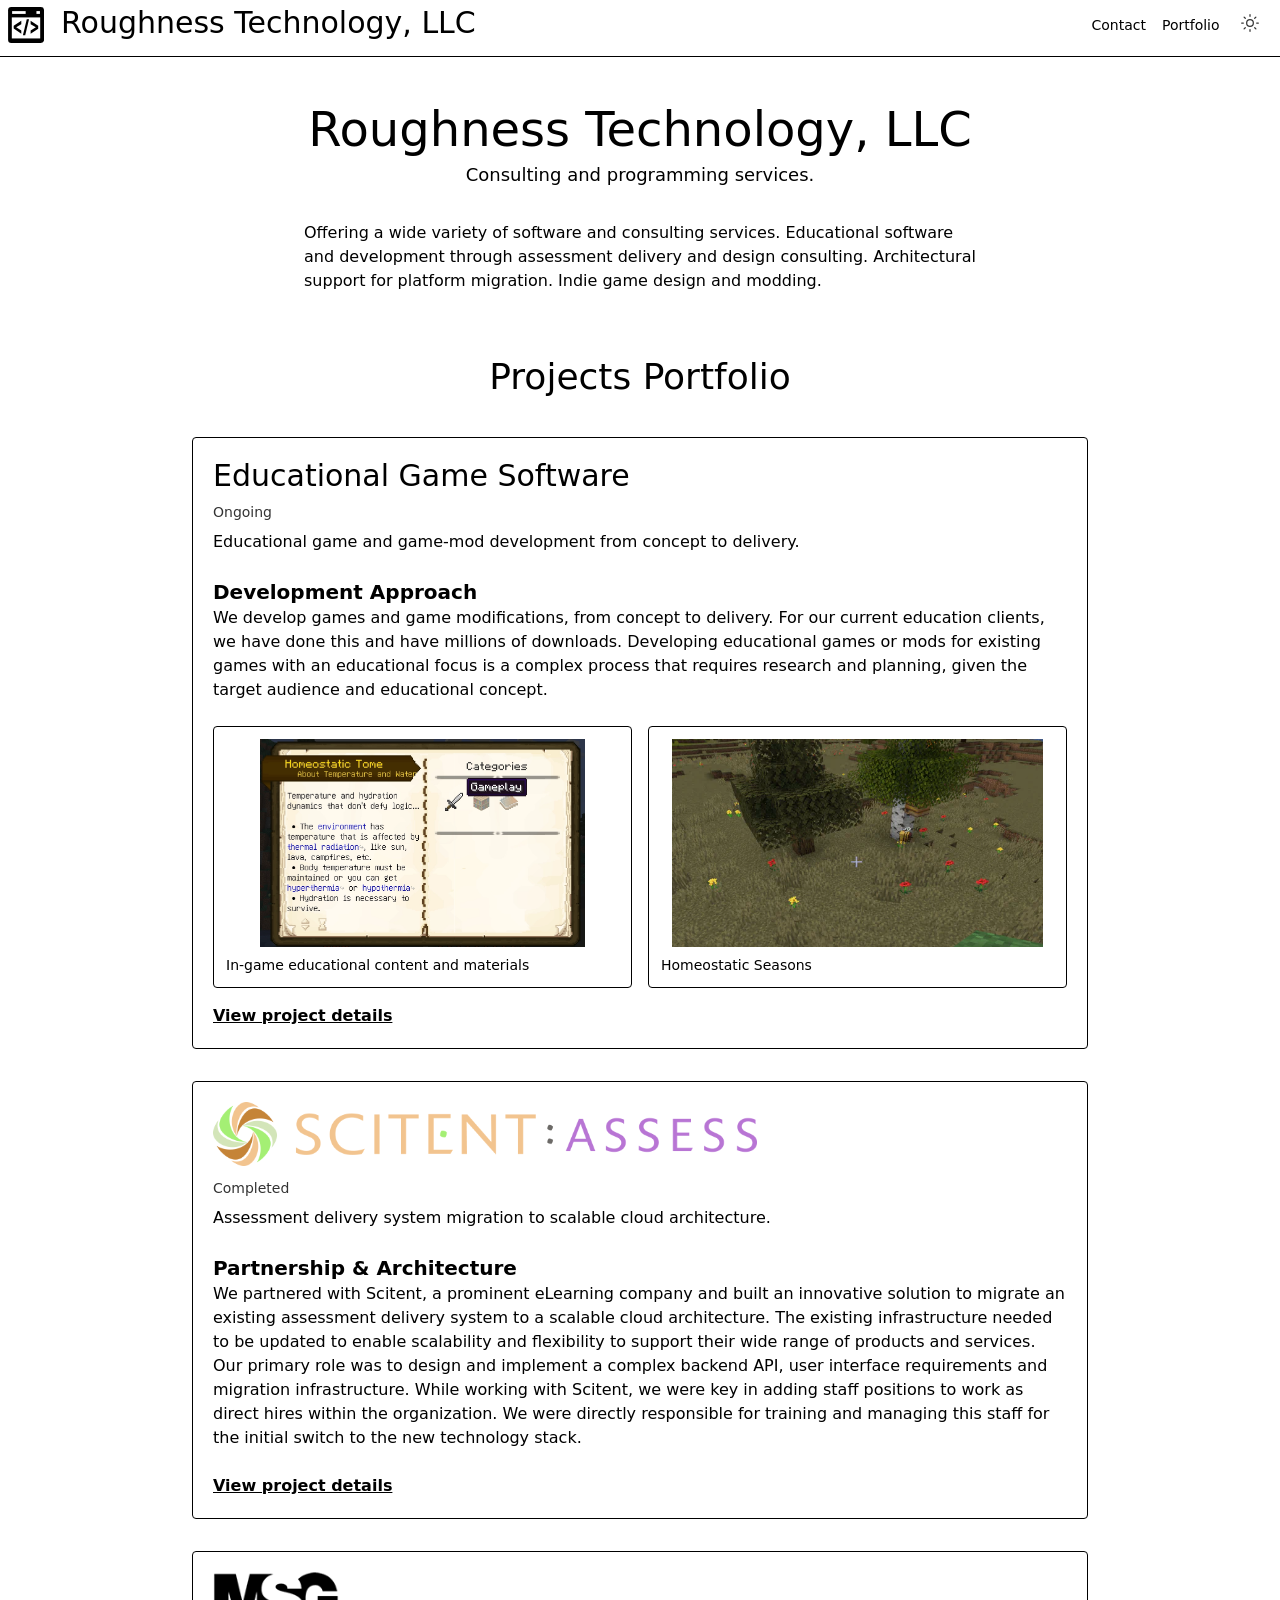
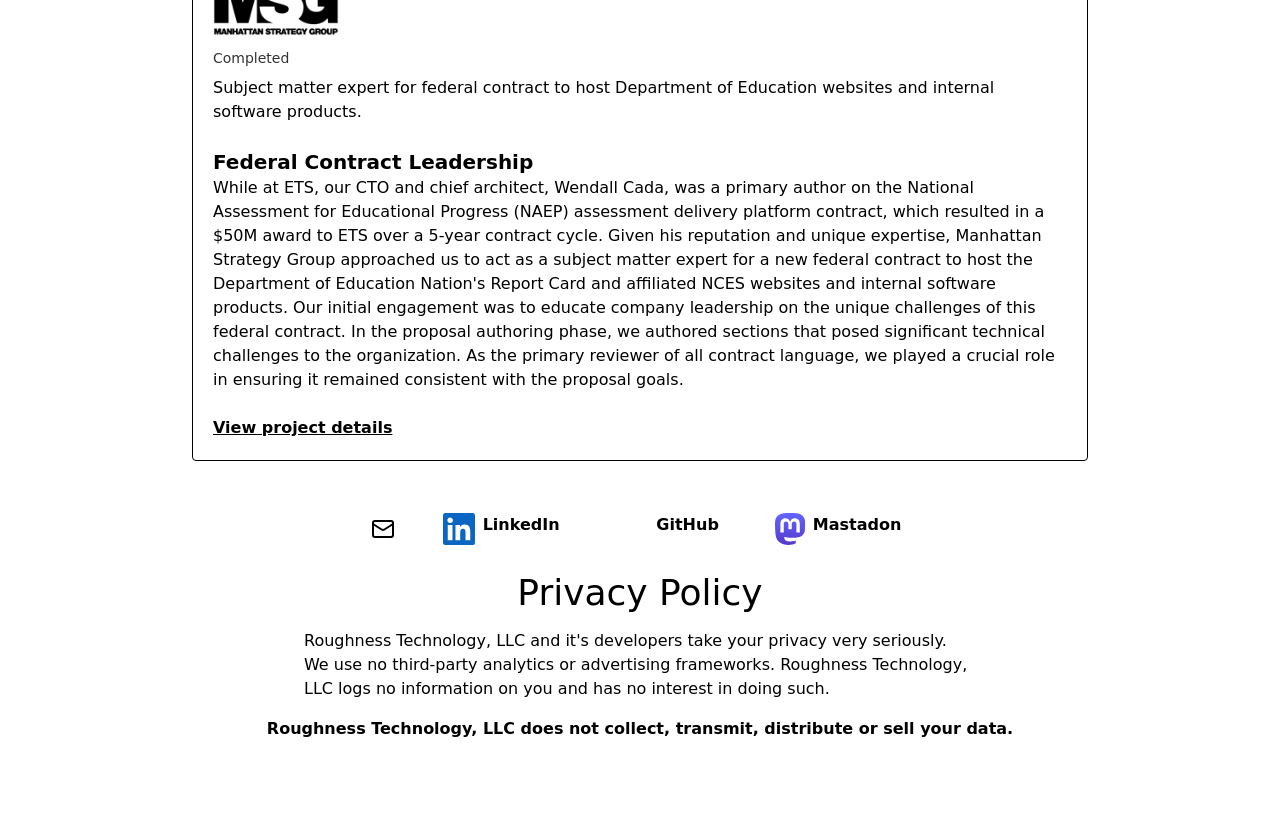
<file: index.html>
<!doctype html>
<html lang="en">
    <head>
        <meta charset="utf-8" />
        <link rel="icon" href="./favicon.svg" />
        <meta name="viewport" content="width=device-width, initial-scale=1" />
        <link href="./_app/immutable/entry/start.ZTKGVlxZ.js" rel="modulepreload">
		<link href="./_app/immutable/chunks/RXYnQy8z.js" rel="modulepreload">
		<link href="./_app/immutable/chunks/OE88lwKm.js" rel="modulepreload">
		<link href="./_app/immutable/chunks/ileqDKsQ.js" rel="modulepreload">
		<link href="./_app/immutable/entry/app.BzkyPbn6.js" rel="modulepreload">
		<link href="./_app/immutable/chunks/BgUy-a58.js" rel="modulepreload">
		<link href="./_app/immutable/chunks/CFKVnMbq.js" rel="modulepreload">
		<link href="./_app/immutable/nodes/0.Z-Qi7Fln.js" rel="modulepreload">
		<link href="./_app/immutable/chunks/DKZjehgP.js" rel="modulepreload">
		<link href="./_app/immutable/chunks/CRMIXnfV.js" rel="modulepreload">
		<link href="./_app/immutable/chunks/Cfa1C6vh.js" rel="modulepreload">
		<link href="./_app/immutable/chunks/BwUoUtMg.js" rel="modulepreload">
		<link href="./_app/immutable/nodes/2.DtdvukD1.js" rel="modulepreload">
		<!--16dqocm--><meta name="description" content="Consulting and programming services."/> <meta name="robots" content="index, follow"/> <meta property="og:type" content="website"/> <meta property="og:site_name" content="roughness.technology"/> <meta property="og:title" content="Roughness Technology, LLC"/> <meta property="og:description" content="Consulting and programming services."/><!----><!--1hhgt8a--><!--[-1--><!--]--> <!----><script>(function setInitialMode({ defaultMode = "system", themeColors, darkClassNames = ["dark"], lightClassNames = [], defaultTheme = "", modeStorageKey = "mode-watcher-mode", themeStorageKey = "mode-watcher-theme" }) {
	const rootEl = document.documentElement;
	const mode = localStorage.getItem(modeStorageKey) ?? defaultMode;
	const theme = localStorage.getItem(themeStorageKey) ?? defaultTheme;
	const light = mode === "light" || mode === "system" && window.matchMedia("(prefers-color-scheme: light)").matches;
	if (light) {
		if (darkClassNames.length) rootEl.classList.remove(...darkClassNames.filter(Boolean));
		if (lightClassNames.length) rootEl.classList.add(...lightClassNames.filter(Boolean));
	} else {
		if (lightClassNames.length) rootEl.classList.remove(...lightClassNames.filter(Boolean));
		if (darkClassNames.length) rootEl.classList.add(...darkClassNames.filter(Boolean));
	}
	rootEl.style.colorScheme = light ? "light" : "dark";
	if (themeColors) {
		const themeMetaEl = document.querySelector("meta[name=\"theme-color\"]");
		if (themeMetaEl) themeMetaEl.setAttribute("content", mode === "light" ? themeColors.light : themeColors.dark);
	}
	if (theme) {
		rootEl.setAttribute("data-theme", theme);
		localStorage.setItem(themeStorageKey, theme);
	}
	localStorage.setItem(modeStorageKey, mode);
})({"defaultMode":"system","darkClassNames":["dark"],"lightClassNames":[],"defaultTheme":"","modeStorageKey":"mode-watcher-mode","themeStorageKey":"mode-watcher-theme"});</script><!----><!----><title>Roughness Technology, LLC</title>
		<link href="./_app/immutable/assets/0.DzMdg0xQ.css" rel="stylesheet">
    </head>
    <body data-sveltekit-preload-data="hover">
        <div style="display: contents"><!--[--><!--[0--><!--[--><!----> <!--[-1--><!--]--><!----> <div class="flex min-h-screen flex-col"><header class="border-border/40 bg-background/95 supports-[backdrop-filter]:bg-background/60 sticky top-0 z-50 w-full border-b backdrop-blur"><div class="container flex h-14 max-w-screen-2xl items-center justify-end md:justify-start"><div class="flex w-full flex-row justify-between"><a href="/"><img id="logo" src="/logo.svg" class="logo-img mr-3 mb-2 ml-2 inline max-h-9 sm:h-9" alt="Roughness Technology, LLC"/> <h3 class="mt-2 hidden self-center sm:inline">Roughness Technology, LLC</h3></a> <nav class="items-right mt-2 text-sm"><!--[--><a href="/#contact" class="hover:text-foreground mb-2 inline-block pr-4 align-middle transition-colors text-foreground">Contact</a><a href="/#portfolio" class="hover:text-foreground mb-2 inline-block pr-4 align-middle transition-colors text-foreground">Portfolio</a><!--]--> <button aria-label="Toggle dark mode" class="mr-5 opacity-80 hover:opacity-100"><!--[-1--><svg xmlns="http://www.w3.org/2000/svg" width="20" height="20" viewBox="0 0 24 24" fill="none" stroke="currentColor" stroke-width="1.5" stroke-linecap="round" stroke-linejoin="round" aria-label="Moon" class="lucide-icon lucide lucide-moon"><!--[--><!----><path d="M20.985 12.486a9 9 0 1 1-9.473-9.472c.405-.022.617.46.402.803a6 6 0 0 0 8.268 8.268c.344-.215.825-.004.803.401"><!----></path><!----><!--]--><!--[--><!--[--><!--]--><!--]--></svg><!--]--></button><!----></nav></div><!----></div></header> <!--[-1--><!--]--><!----> <!--[--><!--[--><main class="mx-4 my-12 flex max-w-5xl flex-col items-center gap-6 self-center"><article class="mb-8 flex flex-col gap-8"><div class="flex flex-col items-center self-center"><h1>Roughness Technology, LLC</h1> <span class="text-lg">Consulting and programming services.</span></div> <p class="max-w-2xl">Offering a wide variety of software and consulting services. Educational software and development through assessment delivery and design consulting. Architectural support for platform migration. Indie game design and modding.</p></article> <article class="flex flex-col items-center gap-8" id="portfolio"><h2>Projects Portfolio</h2> <div class="flex w-full max-w-4xl flex-col gap-8"><!--[--><section id="educational-game-software" class="rounded border p-5"><header><!--[-1--><h3>Educational Game Software</h3><!--]--> <p class="text-sm opacity-80">Ongoing</p> <p>Educational game and game-mod development from concept to delivery.</p></header> <!--[0--><div class="mt-4"><h4 class="text-xl font-semibold">Development Approach</h4> <!--[0--><p>We develop games and game modifications, from concept to delivery. For our current education clients, we have done this and have millions of downloads. Developing educational games or mods for existing games with an educational focus is a complex process that requires research and planning, given the target audience and educational concept.</p><!--]--></div><!--]--> <!--[0--><div class="mt-4 grid gap-4 sm:grid-cols-2"><!--[--><figure class="flex h-full flex-col rounded border p-3"><img src="/portfolio/educational-game-software/book.webp" alt="In-game educational content and materials" class="h-52 w-full rounded object-contain"/> <figcaption class="pt-2 text-sm">In-game educational content and materials</figcaption></figure><figure class="flex h-full flex-col rounded border p-3"><img src="/portfolio/educational-game-software/seasons.webp" alt="Homeostatic Seasons" class="h-52 w-full rounded object-contain"/> <figcaption class="pt-2 text-sm">Homeostatic Seasons</figcaption></figure><!--]--></div><!--]--> <a class="mt-4 inline-block font-semibold underline" href="./portfolio/educational-game-software/">View project details</a></section><section id="scitent-knowledge-assessment" class="rounded border p-5"><header><!--[0--><img src="/portfolio/scitent-knowledge-assessment/logo.png" alt="Scitent Knowledge Assessment" class="logo-img mb-3 h-16 object-contain"/><!--]--> <p class="text-sm opacity-80">Completed</p> <p>Assessment delivery system migration to scalable cloud architecture.</p></header> <!--[0--><div class="mt-4"><h4 class="text-xl font-semibold">Partnership &amp; Architecture</h4> <!--[0--><p>We partnered with Scitent, a prominent eLearning company and built an innovative solution to migrate an existing assessment delivery system to a scalable cloud architecture. The existing infrastructure needed to be updated to enable scalability and flexibility to support their wide range of products and services. Our primary role was to design and implement a complex backend API, user interface requirements and migration infrastructure. While working with Scitent, we were key in adding staff positions to work as direct hires within the organization. We were directly responsible for training and managing this staff for the initial switch to the new technology stack.</p><!--]--></div><!--]--> <!--[-1--><!--]--> <a class="mt-4 inline-block font-semibold underline" href="./portfolio/scitent-knowledge-assessment/">View project details</a></section><section id="manhattan-strategy-group" class="rounded border p-5"><header><!--[0--><img src="/portfolio/manhattan-strategy-group/logo.png" alt="Federal Contract Consultant - Manhattan Strategy Group" class="logo-img mb-3 h-16 object-contain"/><!--]--> <p class="text-sm opacity-80">Completed</p> <p>Subject matter expert for federal contract to host Department of Education websites and internal software products.</p></header> <!--[0--><div class="mt-4"><h4 class="text-xl font-semibold">Federal Contract Leadership</h4> <!--[0--><p>While at ETS, our CTO and chief architect, Wendall Cada, was a primary author on the National Assessment for Educational Progress (NAEP) assessment delivery platform contract, which resulted in a $50M award to ETS over a 5-year contract cycle. Given his reputation and unique expertise, Manhattan Strategy Group approached us to act as a subject matter expert for a new federal contract to host the Department of Education Nation's Report Card and affiliated NCES websites and internal software products.

Our initial engagement was to educate company leadership on the unique challenges of this federal contract. In the proposal authoring phase, we authored sections that posed significant technical challenges to the organization. As the primary reviewer of all contract language, we played a crucial role in ensuring it remained consistent with the proposal goals.</p><!--]--></div><!--]--> <!--[-1--><!--]--> <a class="mt-4 inline-block font-semibold underline" href="./portfolio/manhattan-strategy-group/">View project details</a></section><!--]--></div></article> <div id="contact"></div> <div class="flex flex-wrap items-center justify-center gap-4"><div class="flex basis-4"><a href="mailto:wendallc@83864.com" target="_blank" rel="noopener noreferrer" class="flex flex-row items-center gap-2 px-2"><svg xmlns="http://www.w3.org/2000/svg" width="24" height="24" viewBox="0 0 24 24" fill="none" stroke="currentColor" stroke-width="2" stroke-linecap="round" stroke-linejoin="round" class="lucide-icon lucide lucide-mail mx-1 h-10 py-1" aria-label="Email"><!--[--><!----><path d="m22 7-8.991 5.727a2 2 0 0 1-2.009 0L2 7"><!----></path><!----><!----><rect x="2" y="4" width="20" height="16" rx="2"><!----></rect><!----><!--]--><!--[--><!--[--><!--]--><!--]--></svg><!----></a></div> <!--[--><div class="flex"><a href="https://www.linkedin.com/in/wendall911/" target="_blank" rel="me noopener noreferrer" class="flex w-full flex-row items-center gap-2 px-5"><!--[-1--><!--]--> <!--[0--><svg class="h-10 py-1" aria-label="LinkedIn" xmlns="http://www.w3.org/2000/svg" preserveAspectRatio="xMidYMid" viewBox="0 0 256 256"><path d="M218.123 218.127h-37.931v-59.403c0-14.165-.253-32.4-19.728-32.4-19.756 0-22.779 15.434-22.779 31.369v60.43h-37.93V95.967h36.413v16.694h.51a39.907 39.907 0 0 1 35.928-19.733c38.445 0 45.533 25.288 45.533 58.186l-.016 67.013ZM56.955 79.27c-12.157.002-22.014-9.852-22.016-22.009-.002-12.157 9.851-22.014 22.008-22.016 12.157-.003 22.014 9.851 22.016 22.008A22.013 22.013 0 0 1 56.955 79.27m18.966 138.858H37.95V95.967h37.97v122.16ZM237.033.018H18.89C8.58-.098.125 8.161-.001 18.471v219.053c.122 10.315 8.576 18.582 18.89 18.474h218.144c10.336.128 18.823-8.139 18.966-18.474V18.454c-.147-10.33-8.635-18.588-18.966-18.453" fill="#0A66C2"></path></svg><!--]--> <!--[-1--><!--]--> <p class="font-semibold">LinkedIn</p></a></div><div class="flex"><a href="https://github.com/wendall911" target="_blank" rel="me noopener noreferrer" class="flex w-full flex-row items-center gap-2 px-5"><!--[0--><svg class="h-10 py-1 dark:invert" viewBox="0 0 256 250" fill="#fff" aria-label="GitHub" xmlns="http://www.w3.org/2000/svg" preserveAspectRatio="xMidYMid"><path d="M128.001 0C57.317 0 0 57.307 0 128.001c0 56.554 36.676 104.535 87.535 121.46 6.397 1.185 8.746-2.777 8.746-6.158 0-3.052-.12-13.135-.174-23.83-35.61 7.742-43.124-15.103-43.124-15.103-5.823-14.795-14.213-18.73-14.213-18.73-11.613-7.944.876-7.78.876-7.78 12.853.902 19.621 13.19 19.621 13.19 11.417 19.568 29.945 13.911 37.249 10.64 1.149-8.272 4.466-13.92 8.127-17.116-28.431-3.236-58.318-14.212-58.318-63.258 0-13.975 5-25.394 13.188-34.358-1.329-3.224-5.71-16.242 1.24-33.874 0 0 10.749-3.44 35.21 13.121 10.21-2.836 21.16-4.258 32.038-4.307 10.878.049 21.837 1.47 32.066 4.307 24.431-16.56 35.165-13.12 35.165-13.12 6.967 17.63 2.584 30.65 1.255 33.873 8.207 8.964 13.173 20.383 13.173 34.358 0 49.163-29.944 59.988-58.447 63.157 4.591 3.972 8.682 11.762 8.682 23.704 0 17.126-.148 30.91-.148 35.126 0 3.407 2.304 7.398 8.792 6.14C219.37 232.5 256 184.537 256 128.002 256 57.307 198.691 0 128.001 0Zm-80.06 182.34c-.282.636-1.283.827-2.194.39-.929-.417-1.45-1.284-1.15-1.922.276-.655 1.279-.838 2.205-.399.93.418 1.46 1.293 1.139 1.931Zm6.296 5.618c-.61.566-1.804.303-2.614-.591-.837-.892-.994-2.086-.375-2.66.63-.566 1.787-.301 2.626.591.838.903 1 2.088.363 2.66Zm4.32 7.188c-.785.545-2.067.034-2.86-1.104-.784-1.138-.784-2.503.017-3.05.795-.547 2.058-.055 2.861 1.075.782 1.157.782 2.522-.019 3.08Zm7.304 8.325c-.701.774-2.196.566-3.29-.49-1.119-1.032-1.43-2.496-.726-3.27.71-.776 2.213-.558 3.315.49 1.11 1.03 1.45 2.505.701 3.27Zm9.442 2.81c-.31 1.003-1.75 1.459-3.199 1.033-1.448-.439-2.395-1.613-2.103-2.626.301-1.01 1.747-1.484 3.207-1.028 1.446.436 2.396 1.602 2.095 2.622Zm10.744 1.193c.036 1.055-1.193 1.93-2.715 1.95-1.53.034-2.769-.82-2.786-1.86 0-1.065 1.202-1.932 2.733-1.958 1.522-.03 2.768.818 2.768 1.868Zm10.555-.405c.182 1.03-.875 2.088-2.387 2.37-1.485.271-2.861-.365-3.05-1.386-.184-1.056.893-2.114 2.376-2.387 1.514-.263 2.868.356 3.061 1.403Z"></path></svg><!--]--> <!--[-1--><!--]--> <!--[-1--><!--]--> <p class="font-semibold">GitHub</p></a></div><div class="flex"><a href="https://hachyderm.io/@wendall911" target="_blank" rel="me noopener noreferrer" class="flex w-full flex-row items-center gap-2 px-5"><!--[-1--><!--]--> <!--[-1--><!--]--> <!--[0--><svg class="h-10 py-1" aria-label="Mastadon" preserveAspectRatio="xMidYMid" viewBox="0 0 61 65" fill="none" xmlns="http://www.w3.org/2000/svg"><path d="M60.7539 14.3904C59.8143 7.40642 53.7273 1.90257 46.5117 0.836066C45.2943 0.655854 40.6819 0 29.9973 0H29.9175C19.2299 0 16.937 0.655854 15.7196 0.836066C8.70488 1.87302 2.29885 6.81852 0.744617 13.8852C-0.00294988 17.3654 -0.0827298 21.2237 0.0561464 24.7629C0.254119 29.8384 0.292531 34.905 0.753482 39.9598C1.07215 43.3175 1.62806 46.6484 2.41704 49.9276C3.89445 55.9839 9.87499 61.0239 15.7344 63.0801C22.0077 65.2244 28.7542 65.5804 35.2184 64.1082C35.9295 63.9428 36.6318 63.7508 37.3252 63.5321C38.8971 63.0329 40.738 62.4745 42.0913 61.4937C42.1099 61.4799 42.1251 61.4621 42.1358 61.4417C42.1466 61.4212 42.1526 61.3986 42.1534 61.3755V56.4773C42.153 56.4557 42.1479 56.4345 42.1383 56.4151C42.1287 56.3958 42.1149 56.3788 42.0979 56.3655C42.0809 56.3522 42.0611 56.3429 42.04 56.3382C42.019 56.3335 41.9971 56.3336 41.9761 56.3384C37.8345 57.3276 33.5905 57.8234 29.3324 57.8156C22.0045 57.8156 20.0336 54.3384 19.4693 52.8908C19.0156 51.6397 18.7275 50.3346 18.6124 49.0088C18.6112 48.9866 18.6153 48.9643 18.6243 48.9439C18.6333 48.9236 18.647 48.9056 18.6643 48.8915C18.6816 48.8774 18.7019 48.8675 18.7237 48.8628C18.7455 48.858 18.7681 48.8585 18.7897 48.8641C22.8622 49.8465 27.037 50.3423 31.2265 50.3412C32.234 50.3412 33.2387 50.3412 34.2463 50.3146C38.4598 50.1964 42.9009 49.9808 47.0465 49.1713C47.1499 49.1506 47.2534 49.1329 47.342 49.1063C53.881 47.8507 60.1038 43.9097 60.7362 33.9301C60.7598 33.5372 60.8189 29.8148 60.8189 29.4071C60.8218 28.0215 61.2651 19.5781 60.7539 14.3904Z" fill="url(#paint0_linear_89_8)"></path><path d="M50.3943 22.237V39.5876H43.5185V22.7481C43.5185 19.2029 42.0411 17.3949 39.036 17.3949C35.7325 17.3949 34.0778 19.5338 34.0778 23.7585V32.9759H27.2434V23.7585C27.2434 19.5338 25.5857 17.3949 22.2822 17.3949C19.2949 17.3949 17.8027 19.2029 17.8027 22.7481V39.5876H10.9298V22.237C10.9298 18.6918 11.835 15.8754 13.6453 13.7877C15.5128 11.7049 17.9623 10.6355 21.0028 10.6355C24.522 10.6355 27.1813 11.9885 28.9542 14.6917L30.665 17.5633L32.3788 14.6917C34.1517 11.9885 36.811 10.6355 40.3243 10.6355C43.3619 10.6355 45.8114 11.7049 47.6847 13.7877C49.4931 15.8734 50.3963 18.6899 50.3943 22.237Z" fill="white"></path><defs><linearGradient id="paint0_linear_89_8" x1="30.5" y1="0" x2="30.5" y2="65" gradientUnits="userSpaceOnUse"><stop stop-color="#6364FF"></stop><stop offset="1" stop-color="#563ACC"></stop></linearGradient></defs></svg><!--]--> <p class="font-semibold">Mastadon</p></a></div><!--]--></div><!----> <article class="mb-8 flex flex-col gap-8"><div class="flex flex-col items-center self-center"><h2>Privacy Policy</h2> <p class="my-2 max-w-2xl">Roughness Technology, LLC and it's developers take your privacy very seriously. We
                use no third-party analytics or advertising frameworks. Roughness Technology, LLC
                logs no information on you and has no interest in doing such.</p> <p class="font-semibold">Roughness Technology, LLC does not collect, transmit, distribute or sell your data.</p></div></article></main><!--]--><!--]--></div><!--]--><!--]--> <!--[-1--><!--]--><!--]-->
			
			<script>
				{
					__sveltekit_zzqe3 = {
						base: new URL(".", location).pathname.slice(0, -1)
					};

					const element = document.currentScript.parentElement;

					Promise.all([
						import("./_app/immutable/entry/start.ZTKGVlxZ.js"),
						import("./_app/immutable/entry/app.BzkyPbn6.js")
					]).then(([kit, app]) => {
						kit.start(app, element, {
							node_ids: [0, 2],
							data: [null,null],
							form: null,
							error: null
						});
					});
				}
			</script>
		</div>
    </body>
</html>
</file>
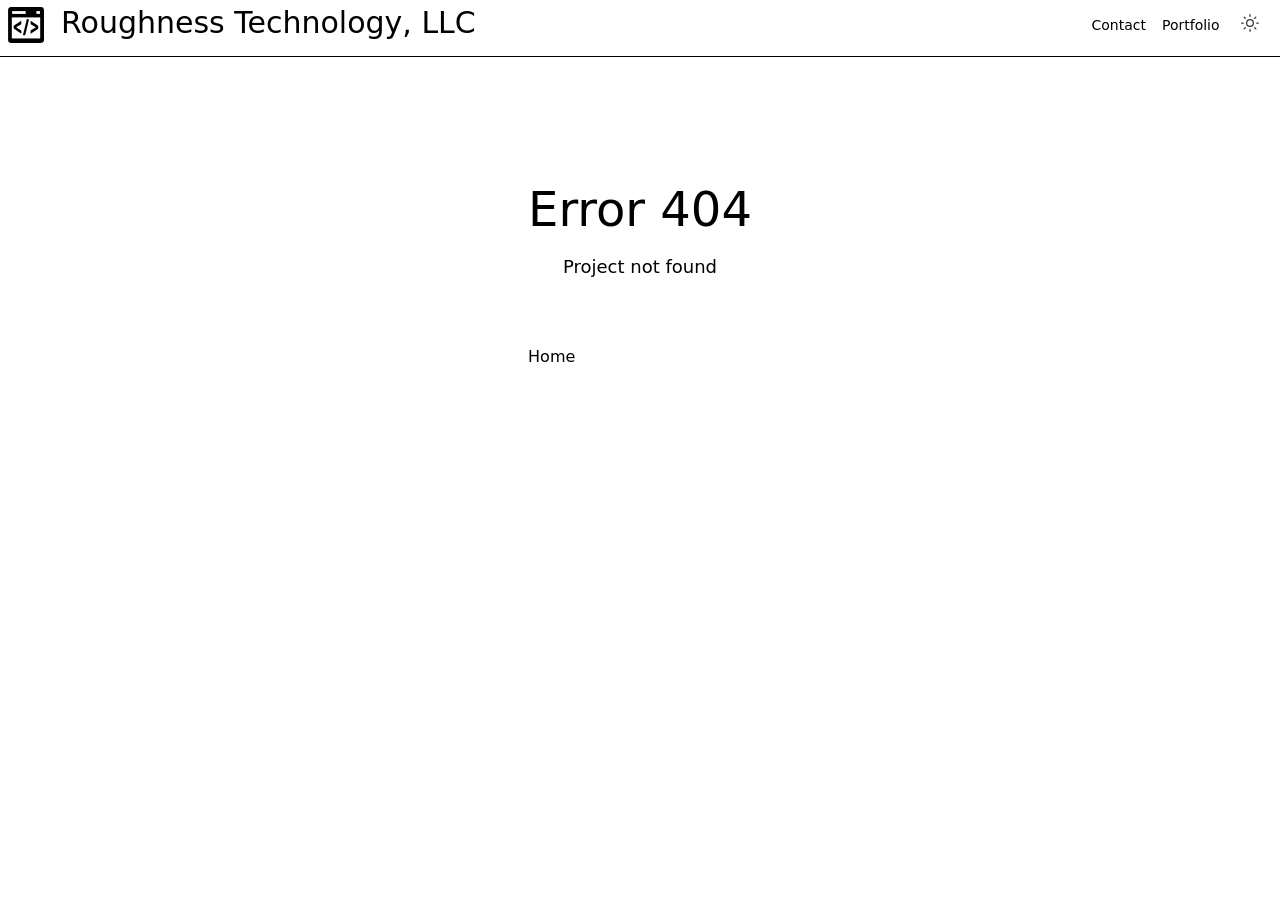
<file: portfolio/educational-game-software/index.html>
<!doctype html>
<html lang="en">
    <head>
        <meta charset="utf-8" />
        <link rel="icon" href="../../favicon.svg" />
        <meta name="viewport" content="width=device-width, initial-scale=1" />
        <link href="../../_app/immutable/entry/start.ZTKGVlxZ.js" rel="modulepreload">
		<link href="../../_app/immutable/chunks/RXYnQy8z.js" rel="modulepreload">
		<link href="../../_app/immutable/chunks/OE88lwKm.js" rel="modulepreload">
		<link href="../../_app/immutable/chunks/ileqDKsQ.js" rel="modulepreload">
		<link href="../../_app/immutable/entry/app.BzkyPbn6.js" rel="modulepreload">
		<link href="../../_app/immutable/chunks/BgUy-a58.js" rel="modulepreload">
		<link href="../../_app/immutable/chunks/CFKVnMbq.js" rel="modulepreload">
		<link href="../../_app/immutable/nodes/0.Z-Qi7Fln.js" rel="modulepreload">
		<link href="../../_app/immutable/chunks/DKZjehgP.js" rel="modulepreload">
		<link href="../../_app/immutable/chunks/CRMIXnfV.js" rel="modulepreload">
		<link href="../../_app/immutable/chunks/Cfa1C6vh.js" rel="modulepreload">
		<link href="../../_app/immutable/chunks/BwUoUtMg.js" rel="modulepreload">
		<link href="../../_app/immutable/nodes/4.Dhsiv6jK.js" rel="modulepreload">
		<link href="../../_app/immutable/chunks/DpHLLLW9.js" rel="modulepreload">
		<!--16dqocm--><meta name="description" content="Consulting and programming services."/> <meta name="robots" content="index, follow"/> <meta property="og:type" content="website"/> <meta property="og:site_name" content="roughness.technology"/> <meta property="og:title" content="Roughness Technology, LLC"/> <meta property="og:description" content="Consulting and programming services."/><!----><!--1hhgt8a--><!--[-1--><!--]--> <!----><script>(function setInitialMode({ defaultMode = "system", themeColors, darkClassNames = ["dark"], lightClassNames = [], defaultTheme = "", modeStorageKey = "mode-watcher-mode", themeStorageKey = "mode-watcher-theme" }) {
	const rootEl = document.documentElement;
	const mode = localStorage.getItem(modeStorageKey) ?? defaultMode;
	const theme = localStorage.getItem(themeStorageKey) ?? defaultTheme;
	const light = mode === "light" || mode === "system" && window.matchMedia("(prefers-color-scheme: light)").matches;
	if (light) {
		if (darkClassNames.length) rootEl.classList.remove(...darkClassNames.filter(Boolean));
		if (lightClassNames.length) rootEl.classList.add(...lightClassNames.filter(Boolean));
	} else {
		if (lightClassNames.length) rootEl.classList.remove(...lightClassNames.filter(Boolean));
		if (darkClassNames.length) rootEl.classList.add(...darkClassNames.filter(Boolean));
	}
	rootEl.style.colorScheme = light ? "light" : "dark";
	if (themeColors) {
		const themeMetaEl = document.querySelector("meta[name=\"theme-color\"]");
		if (themeMetaEl) themeMetaEl.setAttribute("content", mode === "light" ? themeColors.light : themeColors.dark);
	}
	if (theme) {
		rootEl.setAttribute("data-theme", theme);
		localStorage.setItem(themeStorageKey, theme);
	}
	localStorage.setItem(modeStorageKey, mode);
})({"defaultMode":"system","darkClassNames":["dark"],"lightClassNames":[],"defaultTheme":"","modeStorageKey":"mode-watcher-mode","themeStorageKey":"mode-watcher-theme"});</script><!----><!----><title>Roughness Technology, LLC</title>
		<link href="../../_app/immutable/assets/0.DzMdg0xQ.css" rel="stylesheet">
    </head>
    <body data-sveltekit-preload-data="hover">
        <div style="display: contents"><!--[--><!--[0--><!--[--><!----> <!--[-1--><!--]--><!----> <div class="flex min-h-screen flex-col"><header class="border-border/40 bg-background/95 supports-[backdrop-filter]:bg-background/60 sticky top-0 z-50 w-full border-b backdrop-blur"><div class="container flex h-14 max-w-screen-2xl items-center justify-end md:justify-start"><div class="flex w-full flex-row justify-between"><a href="/"><img id="logo" src="/logo.svg" class="logo-img mr-3 mb-2 ml-2 inline max-h-9 sm:h-9" alt="Roughness Technology, LLC"/> <h3 class="mt-2 hidden self-center sm:inline">Roughness Technology, LLC</h3></a> <nav class="items-right mt-2 text-sm"><!--[--><a href="/#contact" class="hover:text-foreground mb-2 inline-block pr-4 align-middle transition-colors text-foreground/80">Contact</a><a href="/#portfolio" class="hover:text-foreground mb-2 inline-block pr-4 align-middle transition-colors text-foreground/80">Portfolio</a><!--]--> <button aria-label="Toggle dark mode" class="mr-5 opacity-80 hover:opacity-100"><!--[-1--><svg xmlns="http://www.w3.org/2000/svg" width="20" height="20" viewBox="0 0 24 24" fill="none" stroke="currentColor" stroke-width="1.5" stroke-linecap="round" stroke-linejoin="round" aria-label="Moon" class="lucide-icon lucide lucide-moon"><!--[--><!----><path d="M20.985 12.486a9 9 0 1 1-9.473-9.472c.405-.022.617.46.402.803a6 6 0 0 0 8.268 8.268c.344-.215.825-.004.803.401"><!----></path><!----><!--]--><!--[--><!--[--><!--]--><!--]--></svg><!--]--></button><!----></nav></div><!----></div></header> <!--[-1--><!--]--><!----> <!--[--><!--[--><main class="mx-4 my-12 flex max-w-4xl flex-col gap-8 self-center"><a class="font-semibold underline" href="../../portfolio/">Back to portfolio</a> <article class="flex flex-col gap-6"><header><!--[-1--><h1>Educational Game Software</h1><!--]--> <p class="text-sm opacity-80">Ongoing</p> <p>Educational game and game-mod development from concept to delivery.</p></header> <!--[0--><section class="flex flex-col gap-4"><!--[--><div class="rounded border p-4"><h2 class="text-2xl">Development Approach</h2> <!--[0--><p>We develop games and game modifications, from concept to delivery. For our current education clients, we have done this and have millions of downloads. Developing educational games or mods for existing games with an educational focus is a complex process that requires research and planning, given the target audience and educational concept.</p><!--]--> <!--[-1--><!--]--> <!--[-1--><!--]--> <!--[-1--><!--]--></div><div class="rounded border p-4"><h2 class="text-2xl">Minecraft Mod Success</h2> <!--[0--><p>One of our biggest successes has been an educational modification or mod for the popular game Minecraft. This mod uses a sophisticated temperature simulation system to mimic homeostasis and weather systems. It teaches learners of all ages how homeostasis works in the human body and how it relates to the outdoor environment. We recently expanded this work with a companion mod, Homeostatic Seasons, which changes weather patterns based on the current season and regional biome context.</p><!--]--> <!--[0--><ul class="list-disc pl-5"><!--[--><li>Spring has more frequent rain, while summer has more frequent thunderstorms.</li><li>Autumn increases rainfall again, while winter shifts cold-region precipitation toward snow.</li><li>Temperate biomes such as rainforests, deserts, and swamps experience rainy seasons from mid-autumn to late winter.</li><li>Desert biomes can experience both rain and snow during winter conditions.</li><!--]--></ul><!--]--> <!--[-1--><!--]--> <!--[0--><ul class="list-disc pl-5"><!--[--><li><a class="underline" href="https://www.curseforge.com/minecraft/mc-mods/homeostatic" target="_blank" rel="noopener noreferrer">Homeostatic Download (CurseForge)</a></li><li><a class="underline" href="https://modrinth.com/mod/homeostatic" target="_blank" rel="noopener noreferrer">Homeostatic Download (Modrinth)</a></li><li><a class="underline" href="https://github.com/wendall911/Homeostatic" target="_blank" rel="noopener noreferrer">Homeostatic Source Code (GitHub)</a></li><li><a class="underline" href="https://www.curseforge.com/minecraft/mc-mods/homeostatic-seasons" target="_blank" rel="noopener noreferrer">Homeostatic Seasons Download (CurseForge)</a></li><li><a class="underline" href="https://modrinth.com/mod/homeostatic-seasons" target="_blank" rel="noopener noreferrer">Homeostatic Seasons Download (Modrinth)</a></li><li><a class="underline" href="https://github.com/wendall911/HomeostaticSeasons" target="_blank" rel="noopener noreferrer">Homeostatic Seasons Source Code (GitHub)</a></li><!--]--></ul><!--]--></div><div class="rounded border p-4"><h2 class="text-2xl">Accessibility and Translation</h2> <!--[0--><p>We develop accessibility-compliant game software that provides translations into multiple languages. Both accessibility and translation support require coordination with numerous external experts to ensure quality meets rigorous educational standards.</p><!--]--> <!--[-1--><!--]--> <!--[-1--><!--]--> <!--[-1--><!--]--></div><!--]--></section><!--]--> <!--[0--><section><h2 class="text-2xl">Gallery</h2> <div class="grid gap-4 sm:grid-cols-2"><!--[--><figure class="rounded border p-3"><img src="/portfolio/educational-game-software/book.webp" alt="In-game educational content and materials" class="h-auto w-full"/> <figcaption class="pt-2 text-sm">In-game educational content and materials</figcaption></figure><figure class="rounded border p-3"><img src="/portfolio/educational-game-software/seasons.webp" alt="Homeostatic Seasons" class="h-auto w-full"/> <figcaption class="pt-2 text-sm">Homeostatic Seasons</figcaption></figure><figure class="rounded border p-3"><img src="/portfolio/educational-game-software/interface.webp" alt="Homeostatic gameplay interface" class="h-auto w-full"/> <figcaption class="pt-2 text-sm">Homeostatic gameplay interface</figcaption></figure><!--]--></div></section><!--]--></article></main><!--]--><!--]--></div><!--]--><!--]--> <!--[-1--><!--]--><!--]-->
			
			<script>
				{
					__sveltekit_zzqe3 = {
						base: new URL("../..", location).pathname.slice(0, -1)
					};

					const element = document.currentScript.parentElement;

					Promise.all([
						import("../../_app/immutable/entry/start.ZTKGVlxZ.js"),
						import("../../_app/immutable/entry/app.BzkyPbn6.js")
					]).then(([kit, app]) => {
						kit.start(app, element, {
							node_ids: [0, 4],
							data: [null,null],
							form: null,
							error: null
						});
					});
				}
			</script>
		</div>
    </body>
</html>
</file>
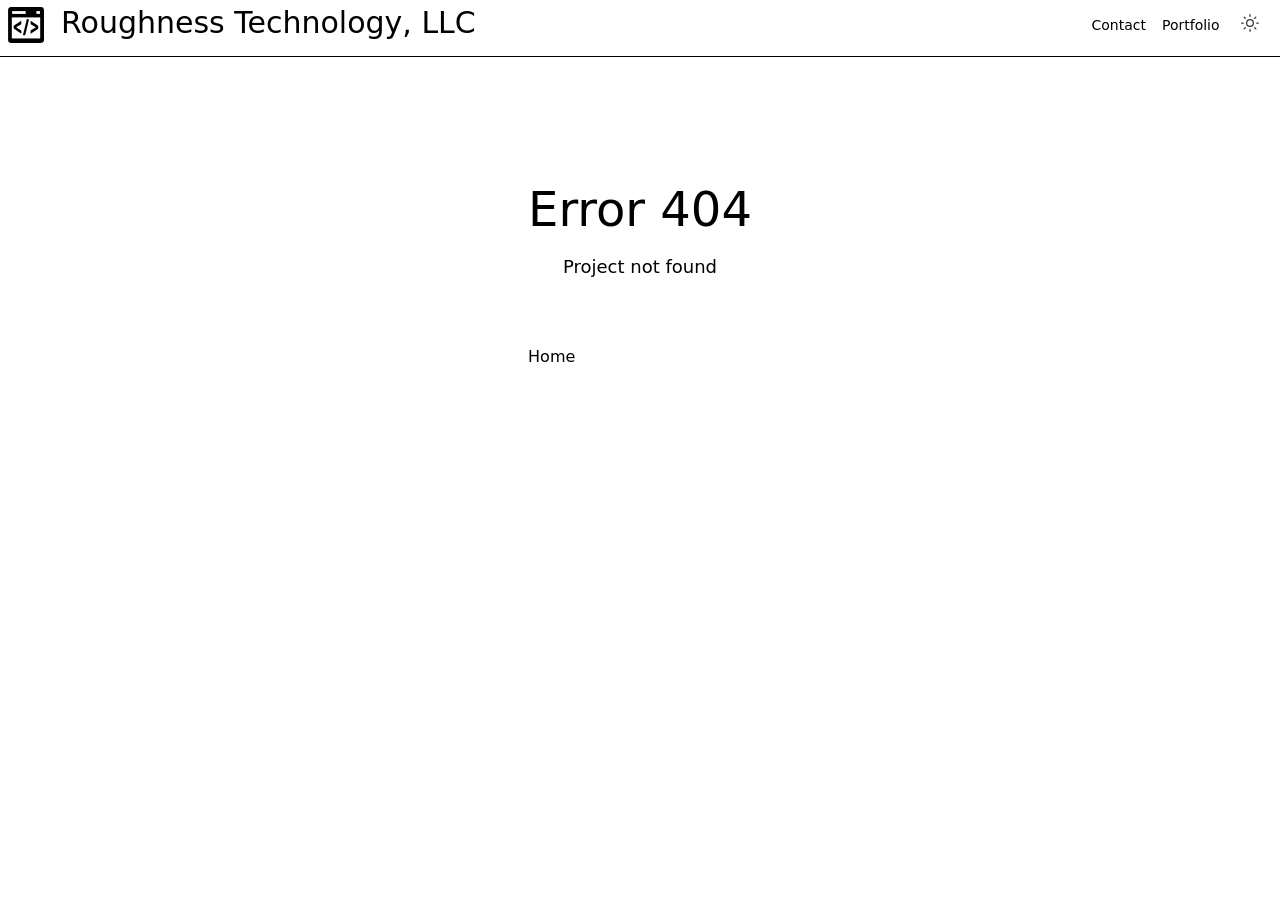
<file: portfolio/manhattan-strategy-group/index.html>
<!doctype html>
<html lang="en">
    <head>
        <meta charset="utf-8" />
        <link rel="icon" href="../../favicon.svg" />
        <meta name="viewport" content="width=device-width, initial-scale=1" />
        <link href="../../_app/immutable/entry/start.ZTKGVlxZ.js" rel="modulepreload">
		<link href="../../_app/immutable/chunks/RXYnQy8z.js" rel="modulepreload">
		<link href="../../_app/immutable/chunks/OE88lwKm.js" rel="modulepreload">
		<link href="../../_app/immutable/chunks/ileqDKsQ.js" rel="modulepreload">
		<link href="../../_app/immutable/entry/app.BzkyPbn6.js" rel="modulepreload">
		<link href="../../_app/immutable/chunks/BgUy-a58.js" rel="modulepreload">
		<link href="../../_app/immutable/chunks/CFKVnMbq.js" rel="modulepreload">
		<link href="../../_app/immutable/nodes/0.Z-Qi7Fln.js" rel="modulepreload">
		<link href="../../_app/immutable/chunks/DKZjehgP.js" rel="modulepreload">
		<link href="../../_app/immutable/chunks/CRMIXnfV.js" rel="modulepreload">
		<link href="../../_app/immutable/chunks/Cfa1C6vh.js" rel="modulepreload">
		<link href="../../_app/immutable/chunks/BwUoUtMg.js" rel="modulepreload">
		<link href="../../_app/immutable/nodes/4.Dhsiv6jK.js" rel="modulepreload">
		<link href="../../_app/immutable/chunks/DpHLLLW9.js" rel="modulepreload">
		<!--16dqocm--><meta name="description" content="Consulting and programming services."/> <meta name="robots" content="index, follow"/> <meta property="og:type" content="website"/> <meta property="og:site_name" content="roughness.technology"/> <meta property="og:title" content="Roughness Technology, LLC"/> <meta property="og:description" content="Consulting and programming services."/><!----><!--1hhgt8a--><!--[-1--><!--]--> <!----><script>(function setInitialMode({ defaultMode = "system", themeColors, darkClassNames = ["dark"], lightClassNames = [], defaultTheme = "", modeStorageKey = "mode-watcher-mode", themeStorageKey = "mode-watcher-theme" }) {
	const rootEl = document.documentElement;
	const mode = localStorage.getItem(modeStorageKey) ?? defaultMode;
	const theme = localStorage.getItem(themeStorageKey) ?? defaultTheme;
	const light = mode === "light" || mode === "system" && window.matchMedia("(prefers-color-scheme: light)").matches;
	if (light) {
		if (darkClassNames.length) rootEl.classList.remove(...darkClassNames.filter(Boolean));
		if (lightClassNames.length) rootEl.classList.add(...lightClassNames.filter(Boolean));
	} else {
		if (lightClassNames.length) rootEl.classList.remove(...lightClassNames.filter(Boolean));
		if (darkClassNames.length) rootEl.classList.add(...darkClassNames.filter(Boolean));
	}
	rootEl.style.colorScheme = light ? "light" : "dark";
	if (themeColors) {
		const themeMetaEl = document.querySelector("meta[name=\"theme-color\"]");
		if (themeMetaEl) themeMetaEl.setAttribute("content", mode === "light" ? themeColors.light : themeColors.dark);
	}
	if (theme) {
		rootEl.setAttribute("data-theme", theme);
		localStorage.setItem(themeStorageKey, theme);
	}
	localStorage.setItem(modeStorageKey, mode);
})({"defaultMode":"system","darkClassNames":["dark"],"lightClassNames":[],"defaultTheme":"","modeStorageKey":"mode-watcher-mode","themeStorageKey":"mode-watcher-theme"});</script><!----><!----><title>Roughness Technology, LLC</title>
		<link href="../../_app/immutable/assets/0.DzMdg0xQ.css" rel="stylesheet">
    </head>
    <body data-sveltekit-preload-data="hover">
        <div style="display: contents"><!--[--><!--[0--><!--[--><!----> <!--[-1--><!--]--><!----> <div class="flex min-h-screen flex-col"><header class="border-border/40 bg-background/95 supports-[backdrop-filter]:bg-background/60 sticky top-0 z-50 w-full border-b backdrop-blur"><div class="container flex h-14 max-w-screen-2xl items-center justify-end md:justify-start"><div class="flex w-full flex-row justify-between"><a href="/"><img id="logo" src="/logo.svg" class="logo-img mr-3 mb-2 ml-2 inline max-h-9 sm:h-9" alt="Roughness Technology, LLC"/> <h3 class="mt-2 hidden self-center sm:inline">Roughness Technology, LLC</h3></a> <nav class="items-right mt-2 text-sm"><!--[--><a href="/#contact" class="hover:text-foreground mb-2 inline-block pr-4 align-middle transition-colors text-foreground/80">Contact</a><a href="/#portfolio" class="hover:text-foreground mb-2 inline-block pr-4 align-middle transition-colors text-foreground/80">Portfolio</a><!--]--> <button aria-label="Toggle dark mode" class="mr-5 opacity-80 hover:opacity-100"><!--[-1--><svg xmlns="http://www.w3.org/2000/svg" width="20" height="20" viewBox="0 0 24 24" fill="none" stroke="currentColor" stroke-width="1.5" stroke-linecap="round" stroke-linejoin="round" aria-label="Moon" class="lucide-icon lucide lucide-moon"><!--[--><!----><path d="M20.985 12.486a9 9 0 1 1-9.473-9.472c.405-.022.617.46.402.803a6 6 0 0 0 8.268 8.268c.344-.215.825-.004.803.401"><!----></path><!----><!--]--><!--[--><!--[--><!--]--><!--]--></svg><!--]--></button><!----></nav></div><!----></div></header> <!--[-1--><!--]--><!----> <!--[--><!--[--><main class="mx-4 my-12 flex max-w-4xl flex-col gap-8 self-center"><a class="font-semibold underline" href="../../portfolio/">Back to portfolio</a> <article class="flex flex-col gap-6"><header><!--[0--><img src="/portfolio/manhattan-strategy-group/logo.png" alt="Federal Contract Consultant - Manhattan Strategy Group" class="logo-img mb-4 h-32 object-contain"/><!--]--> <p class="text-sm opacity-80">Completed</p> <p>Subject matter expert for federal contract to host Department of Education websites and internal software products.</p></header> <!--[0--><section class="flex flex-col gap-4"><!--[--><div class="rounded border p-4"><h2 class="text-2xl">Federal Contract Leadership</h2> <!--[0--><p>While at ETS, our CTO and chief architect, Wendall Cada, was a primary author on the National Assessment for Educational Progress (NAEP) assessment delivery platform contract, which resulted in a $50M award to ETS over a 5-year contract cycle. Given his reputation and unique expertise, Manhattan Strategy Group approached us to act as a subject matter expert for a new federal contract to host the Department of Education Nation's Report Card and affiliated NCES websites and internal software products.

Our initial engagement was to educate company leadership on the unique challenges of this federal contract. In the proposal authoring phase, we authored sections that posed significant technical challenges to the organization. As the primary reviewer of all contract language, we played a crucial role in ensuring it remained consistent with the proposal goals.</p><!--]--> <!--[-1--><!--]--> <!--[-1--><!--]--> <!--[-1--><!--]--></div><!--]--></section><!--]--> <!--[-1--><!--]--></article></main><!--]--><!--]--></div><!--]--><!--]--> <!--[-1--><!--]--><!--]-->
			
			<script>
				{
					__sveltekit_zzqe3 = {
						base: new URL("../..", location).pathname.slice(0, -1)
					};

					const element = document.currentScript.parentElement;

					Promise.all([
						import("../../_app/immutable/entry/start.ZTKGVlxZ.js"),
						import("../../_app/immutable/entry/app.BzkyPbn6.js")
					]).then(([kit, app]) => {
						kit.start(app, element, {
							node_ids: [0, 4],
							data: [null,null],
							form: null,
							error: null
						});
					});
				}
			</script>
		</div>
    </body>
</html>
</file>
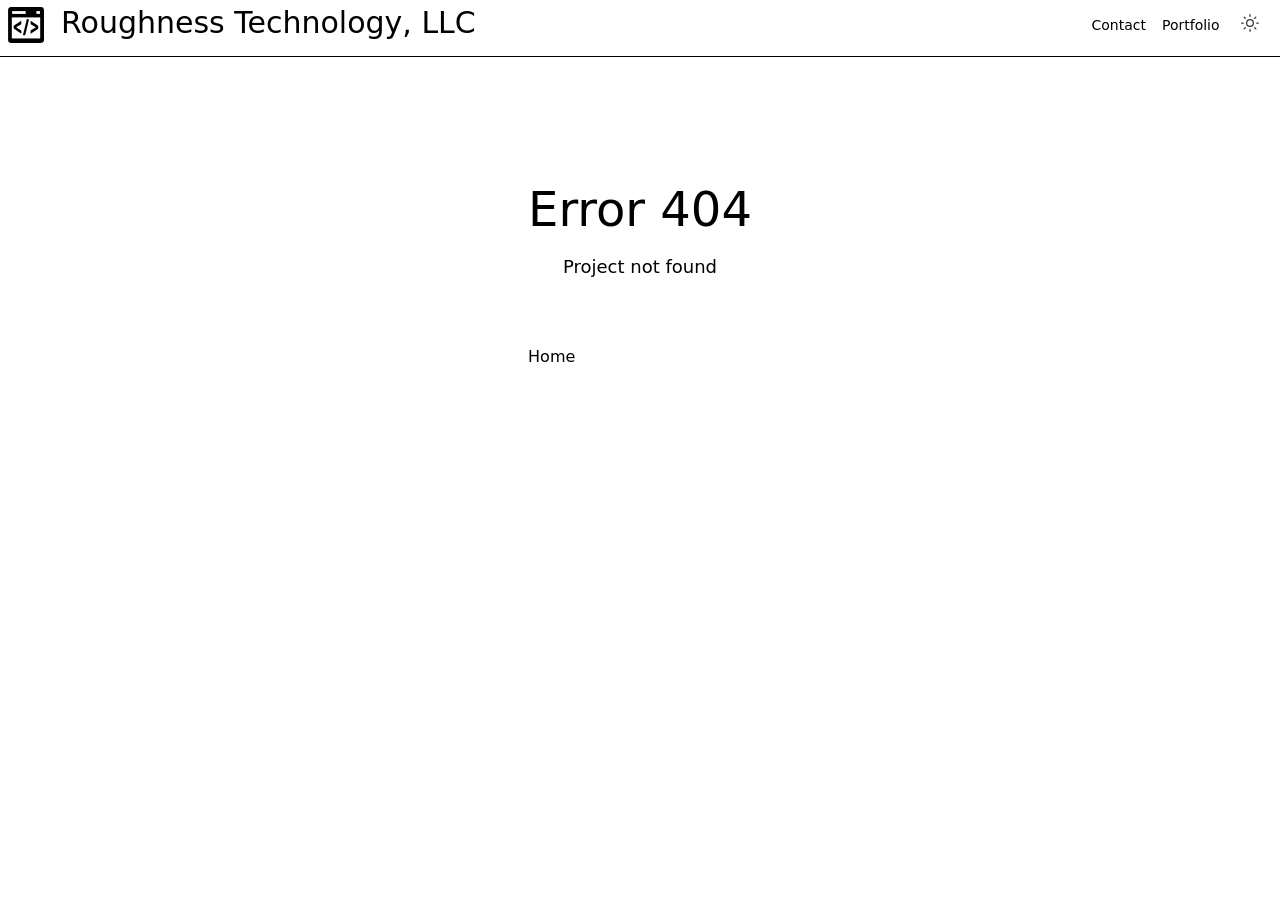
<file: portfolio/scitent-knowledge-assessment/index.html>
<!doctype html>
<html lang="en">
    <head>
        <meta charset="utf-8" />
        <link rel="icon" href="../../favicon.svg" />
        <meta name="viewport" content="width=device-width, initial-scale=1" />
        <link href="../../_app/immutable/entry/start.ZTKGVlxZ.js" rel="modulepreload">
		<link href="../../_app/immutable/chunks/RXYnQy8z.js" rel="modulepreload">
		<link href="../../_app/immutable/chunks/OE88lwKm.js" rel="modulepreload">
		<link href="../../_app/immutable/chunks/ileqDKsQ.js" rel="modulepreload">
		<link href="../../_app/immutable/entry/app.BzkyPbn6.js" rel="modulepreload">
		<link href="../../_app/immutable/chunks/BgUy-a58.js" rel="modulepreload">
		<link href="../../_app/immutable/chunks/CFKVnMbq.js" rel="modulepreload">
		<link href="../../_app/immutable/nodes/0.Z-Qi7Fln.js" rel="modulepreload">
		<link href="../../_app/immutable/chunks/DKZjehgP.js" rel="modulepreload">
		<link href="../../_app/immutable/chunks/CRMIXnfV.js" rel="modulepreload">
		<link href="../../_app/immutable/chunks/Cfa1C6vh.js" rel="modulepreload">
		<link href="../../_app/immutable/chunks/BwUoUtMg.js" rel="modulepreload">
		<link href="../../_app/immutable/nodes/4.Dhsiv6jK.js" rel="modulepreload">
		<link href="../../_app/immutable/chunks/DpHLLLW9.js" rel="modulepreload">
		<!--16dqocm--><meta name="description" content="Consulting and programming services."/> <meta name="robots" content="index, follow"/> <meta property="og:type" content="website"/> <meta property="og:site_name" content="roughness.technology"/> <meta property="og:title" content="Roughness Technology, LLC"/> <meta property="og:description" content="Consulting and programming services."/><!----><!--1hhgt8a--><!--[-1--><!--]--> <!----><script>(function setInitialMode({ defaultMode = "system", themeColors, darkClassNames = ["dark"], lightClassNames = [], defaultTheme = "", modeStorageKey = "mode-watcher-mode", themeStorageKey = "mode-watcher-theme" }) {
	const rootEl = document.documentElement;
	const mode = localStorage.getItem(modeStorageKey) ?? defaultMode;
	const theme = localStorage.getItem(themeStorageKey) ?? defaultTheme;
	const light = mode === "light" || mode === "system" && window.matchMedia("(prefers-color-scheme: light)").matches;
	if (light) {
		if (darkClassNames.length) rootEl.classList.remove(...darkClassNames.filter(Boolean));
		if (lightClassNames.length) rootEl.classList.add(...lightClassNames.filter(Boolean));
	} else {
		if (lightClassNames.length) rootEl.classList.remove(...lightClassNames.filter(Boolean));
		if (darkClassNames.length) rootEl.classList.add(...darkClassNames.filter(Boolean));
	}
	rootEl.style.colorScheme = light ? "light" : "dark";
	if (themeColors) {
		const themeMetaEl = document.querySelector("meta[name=\"theme-color\"]");
		if (themeMetaEl) themeMetaEl.setAttribute("content", mode === "light" ? themeColors.light : themeColors.dark);
	}
	if (theme) {
		rootEl.setAttribute("data-theme", theme);
		localStorage.setItem(themeStorageKey, theme);
	}
	localStorage.setItem(modeStorageKey, mode);
})({"defaultMode":"system","darkClassNames":["dark"],"lightClassNames":[],"defaultTheme":"","modeStorageKey":"mode-watcher-mode","themeStorageKey":"mode-watcher-theme"});</script><!----><!----><title>Roughness Technology, LLC</title>
		<link href="../../_app/immutable/assets/0.DzMdg0xQ.css" rel="stylesheet">
    </head>
    <body data-sveltekit-preload-data="hover">
        <div style="display: contents"><!--[--><!--[0--><!--[--><!----> <!--[-1--><!--]--><!----> <div class="flex min-h-screen flex-col"><header class="border-border/40 bg-background/95 supports-[backdrop-filter]:bg-background/60 sticky top-0 z-50 w-full border-b backdrop-blur"><div class="container flex h-14 max-w-screen-2xl items-center justify-end md:justify-start"><div class="flex w-full flex-row justify-between"><a href="/"><img id="logo" src="/logo.svg" class="logo-img mr-3 mb-2 ml-2 inline max-h-9 sm:h-9" alt="Roughness Technology, LLC"/> <h3 class="mt-2 hidden self-center sm:inline">Roughness Technology, LLC</h3></a> <nav class="items-right mt-2 text-sm"><!--[--><a href="/#contact" class="hover:text-foreground mb-2 inline-block pr-4 align-middle transition-colors text-foreground/80">Contact</a><a href="/#portfolio" class="hover:text-foreground mb-2 inline-block pr-4 align-middle transition-colors text-foreground/80">Portfolio</a><!--]--> <button aria-label="Toggle dark mode" class="mr-5 opacity-80 hover:opacity-100"><!--[-1--><svg xmlns="http://www.w3.org/2000/svg" width="20" height="20" viewBox="0 0 24 24" fill="none" stroke="currentColor" stroke-width="1.5" stroke-linecap="round" stroke-linejoin="round" aria-label="Moon" class="lucide-icon lucide lucide-moon"><!--[--><!----><path d="M20.985 12.486a9 9 0 1 1-9.473-9.472c.405-.022.617.46.402.803a6 6 0 0 0 8.268 8.268c.344-.215.825-.004.803.401"><!----></path><!----><!--]--><!--[--><!--[--><!--]--><!--]--></svg><!--]--></button><!----></nav></div><!----></div></header> <!--[-1--><!--]--><!----> <!--[--><!--[--><main class="mx-4 my-12 flex max-w-4xl flex-col gap-8 self-center"><a class="font-semibold underline" href="../../portfolio/">Back to portfolio</a> <article class="flex flex-col gap-6"><header><!--[0--><img src="/portfolio/scitent-knowledge-assessment/logo.png" alt="Scitent Knowledge Assessment" class="logo-img mb-4 h-32 object-contain"/><!--]--> <p class="text-sm opacity-80">Completed</p> <p>Assessment delivery system migration to scalable cloud architecture.</p></header> <!--[0--><section class="flex flex-col gap-4"><!--[--><div class="rounded border p-4"><h2 class="text-2xl">Partnership &amp; Architecture</h2> <!--[0--><p>We partnered with Scitent, a prominent eLearning company and built an innovative solution to migrate an existing assessment delivery system to a scalable cloud architecture. The existing infrastructure needed to be updated to enable scalability and flexibility to support their wide range of products and services. Our primary role was to design and implement a complex backend API, user interface requirements and migration infrastructure. While working with Scitent, we were key in adding staff positions to work as direct hires within the organization. We were directly responsible for training and managing this staff for the initial switch to the new technology stack.</p><!--]--> <!--[-1--><!--]--> <!--[-1--><!--]--> <!--[0--><ul class="list-disc pl-5"><!--[--><li><a class="underline" href="https://www.scitent.com/solutions/knowledge-assessment/" target="_blank" rel="noopener noreferrer">Scitent Knowledge Assessment</a></li><!--]--></ul><!--]--></div><!--]--></section><!--]--> <!--[-1--><!--]--></article></main><!--]--><!--]--></div><!--]--><!--]--> <!--[-1--><!--]--><!--]-->
			
			<script>
				{
					__sveltekit_zzqe3 = {
						base: new URL("../..", location).pathname.slice(0, -1)
					};

					const element = document.currentScript.parentElement;

					Promise.all([
						import("../../_app/immutable/entry/start.ZTKGVlxZ.js"),
						import("../../_app/immutable/entry/app.BzkyPbn6.js")
					]).then(([kit, app]) => {
						kit.start(app, element, {
							node_ids: [0, 4],
							data: [null,null],
							form: null,
							error: null
						});
					});
				}
			</script>
		</div>
    </body>
</html>
</file>
<file: _app/immutable/assets/0.DzMdg0xQ.css>
/*! tailwindcss v4.3.0 | MIT License | https://tailwindcss.com */
@layer properties{@supports (((-webkit-hyphens:none)) and (not (margin-trim:inline))) or ((-moz-orient:inline) and (not (color:rgb(from red r g b)))){*,:before,:after,::backdrop{--tw-border-style:solid;--tw-font-weight:initial;--tw-backdrop-blur:initial;--tw-backdrop-brightness:initial;--tw-backdrop-contrast:initial;--tw-backdrop-grayscale:initial;--tw-backdrop-hue-rotate:initial;--tw-backdrop-invert:initial;--tw-backdrop-opacity:initial;--tw-backdrop-saturate:initial;--tw-backdrop-sepia:initial;--tw-blur:initial;--tw-brightness:initial;--tw-contrast:initial;--tw-grayscale:initial;--tw-hue-rotate:initial;--tw-invert:initial;--tw-opacity:initial;--tw-saturate:initial;--tw-sepia:initial;--tw-drop-shadow:initial;--tw-drop-shadow-color:initial;--tw-drop-shadow-alpha:100%;--tw-drop-shadow-size:initial}}}@layer theme{:root,:host{--font-sans:ui-sans-serif, system-ui, sans-serif, "Apple Color Emoji", "Segoe UI Emoji", "Segoe UI Symbol", "Noto Color Emoji";--font-mono:ui-monospace, SFMono-Regular, Menlo, Monaco, Consolas, "Liberation Mono", "Courier New", monospace;--color-green-300:oklch(87.1% .15 154.449);--spacing:.25rem;--breakpoint-2xl:96rem;--container-2xl:42rem;--container-4xl:56rem;--container-5xl:64rem;--text-sm:.875rem;--text-sm--line-height:calc(1.25 / .875);--text-lg:1.125rem;--text-lg--line-height:calc(1.75 / 1.125);--text-xl:1.25rem;--text-xl--line-height:calc(1.75 / 1.25);--text-2xl:1.5rem;--text-2xl--line-height:calc(2 / 1.5);--text-3xl:1.875rem;--text-3xl--line-height:calc(2.25 / 1.875);--text-4xl:2.25rem;--text-4xl--line-height:calc(2.5 / 2.25);--text-5xl:3rem;--text-5xl--line-height:1;--font-weight-semibold:600;--default-transition-duration:.15s;--default-transition-timing-function:cubic-bezier(.4, 0, .2, 1);--default-font-family:var(--font-sans);--default-mono-font-family:var(--font-mono)}}@layer base{*,:after,:before,::backdrop{box-sizing:border-box;border:0 solid;margin:0;padding:0}::file-selector-button{box-sizing:border-box;border:0 solid;margin:0;padding:0}html,:host{-webkit-text-size-adjust:100%;tab-size:4;line-height:1.5;font-family:var(--default-font-family,ui-sans-serif, system-ui, sans-serif, "Apple Color Emoji", "Segoe UI Emoji", "Segoe UI Symbol", "Noto Color Emoji");font-feature-settings:var(--default-font-feature-settings,normal);font-variation-settings:var(--default-font-variation-settings,normal);-webkit-tap-highlight-color:transparent}hr{height:0;color:inherit;border-top-width:1px}abbr:where([title]){-webkit-text-decoration:underline dotted;text-decoration:underline dotted}h1,h2,h3,h4,h5,h6{font-size:inherit;font-weight:inherit}a{color:inherit;-webkit-text-decoration:inherit;-webkit-text-decoration:inherit;-webkit-text-decoration:inherit;-webkit-text-decoration:inherit;text-decoration:inherit}b,strong{font-weight:bolder}code,kbd,samp,pre{font-family:var(--default-mono-font-family,ui-monospace, SFMono-Regular, Menlo, Monaco, Consolas, "Liberation Mono", "Courier New", monospace);font-feature-settings:var(--default-mono-font-feature-settings,normal);font-variation-settings:var(--default-mono-font-variation-settings,normal);font-size:1em}small{font-size:80%}sub,sup{vertical-align:baseline;font-size:75%;line-height:0;position:relative}sub{bottom:-.25em}sup{top:-.5em}table{text-indent:0;border-color:inherit;border-collapse:collapse}:-moz-focusring{outline:auto}progress{vertical-align:baseline}summary{display:list-item}ol,ul,menu{list-style:none}img,svg,video,canvas,audio,iframe,embed,object{vertical-align:middle;display:block}img,video{max-width:100%;height:auto}button,input,select,optgroup,textarea{font:inherit;font-feature-settings:inherit;font-variation-settings:inherit;letter-spacing:inherit;color:inherit;opacity:1;background-color:#0000;border-radius:0}::file-selector-button{font:inherit;font-feature-settings:inherit;font-variation-settings:inherit;letter-spacing:inherit;color:inherit;opacity:1;background-color:#0000;border-radius:0}:where(select:is([multiple],[size])) optgroup{font-weight:bolder}:where(select:is([multiple],[size])) optgroup option{padding-inline-start:20px}::file-selector-button{margin-inline-end:4px}::placeholder{opacity:1}@supports (not ((-webkit-appearance:-apple-pay-button))) or (contain-intrinsic-size:1px){::placeholder{color:currentColor}@supports (color:color-mix(in lab, red, red)){::placeholder{color:color-mix(in oklab, currentcolor 50%, transparent)}}}textarea{resize:vertical}::-webkit-search-decoration{-webkit-appearance:none}::-webkit-date-and-time-value{min-height:1lh;text-align:inherit}::-webkit-datetime-edit{display:inline-flex}::-webkit-datetime-edit-fields-wrapper{padding:0}::-webkit-datetime-edit{padding-block:0}::-webkit-datetime-edit-year-field{padding-block:0}::-webkit-datetime-edit-month-field{padding-block:0}::-webkit-datetime-edit-day-field{padding-block:0}::-webkit-datetime-edit-hour-field{padding-block:0}::-webkit-datetime-edit-minute-field{padding-block:0}::-webkit-datetime-edit-second-field{padding-block:0}::-webkit-datetime-edit-millisecond-field{padding-block:0}::-webkit-datetime-edit-meridiem-field{padding-block:0}::-webkit-calendar-picker-indicator{line-height:1}:-moz-ui-invalid{box-shadow:none}button,input:where([type=button],[type=reset],[type=submit]){appearance:button}::file-selector-button{appearance:button}::-webkit-inner-spin-button{height:auto}::-webkit-outer-spin-button{height:auto}[hidden]:where(:not([hidden=until-found])){display:none!important}h1{padding-bottom:calc(var(--spacing) * 1);font-size:var(--text-3xl);line-height:var(--tw-leading,var(--text-3xl--line-height))}@media (width>=64rem){h1{padding-bottom:calc(var(--spacing) * 2);font-size:var(--text-5xl);line-height:var(--tw-leading,var(--text-5xl--line-height))}}h2{padding-bottom:calc(var(--spacing) * 1);font-size:var(--text-2xl);line-height:var(--tw-leading,var(--text-2xl--line-height))}@media (width>=64rem){h2{padding-bottom:calc(var(--spacing) * 2);font-size:var(--text-4xl);line-height:var(--tw-leading,var(--text-4xl--line-height))}}h3{padding-bottom:calc(var(--spacing) * 1);font-size:var(--text-xl);line-height:var(--tw-leading,var(--text-xl--line-height))}@media (width>=64rem){h3{padding-bottom:calc(var(--spacing) * 2);font-size:var(--text-3xl);line-height:var(--tw-leading,var(--text-3xl--line-height))}}p{padding-bottom:calc(var(--spacing) * 1)}@media (width>=64rem){p{padding-bottom:calc(var(--spacing) * 2)}}}@layer components;@layer utilities{.visible{visibility:visible}.absolute{position:absolute}.relative{position:relative}.static{position:static}.sticky{position:sticky}.top-0{top:calc(var(--spacing) * 0)}.z-50{z-index:50}.container{width:100%}@media (width>=40rem){.container{max-width:40rem}}@media (width>=48rem){.container{max-width:48rem}}@media (width>=64rem){.container{max-width:64rem}}@media (width>=80rem){.container{max-width:80rem}}@media (width>=96rem){.container{max-width:96rem}}.mx-1{margin-inline:calc(var(--spacing) * 1)}.mx-4{margin-inline:calc(var(--spacing) * 4)}.my-2{margin-block:calc(var(--spacing) * 2)}.my-12{margin-block:calc(var(--spacing) * 12)}.my-32{margin-block:calc(var(--spacing) * 32)}.mt-2{margin-top:calc(var(--spacing) * 2)}.mt-4{margin-top:calc(var(--spacing) * 4)}.mr-3{margin-right:calc(var(--spacing) * 3)}.mr-5{margin-right:calc(var(--spacing) * 5)}.mb-2{margin-bottom:calc(var(--spacing) * 2)}.mb-3{margin-bottom:calc(var(--spacing) * 3)}.mb-4{margin-bottom:calc(var(--spacing) * 4)}.mb-8{margin-bottom:calc(var(--spacing) * 8)}.ml-2{margin-left:calc(var(--spacing) * 2)}.block{display:block}.contents{display:contents}.flex{display:flex}.grid{display:grid}.hidden{display:none}.inline{display:inline}.inline-block{display:inline-block}.h-1{height:calc(var(--spacing) * 1)}.h-10{height:calc(var(--spacing) * 10)}.h-14{height:calc(var(--spacing) * 14)}.h-16{height:calc(var(--spacing) * 16)}.h-32{height:calc(var(--spacing) * 32)}.h-52{height:calc(var(--spacing) * 52)}.h-auto{height:auto}.h-full{height:100%}.max-h-9{max-height:calc(var(--spacing) * 9)}.min-h-screen{min-height:100vh}.w-full{width:100%}.max-w-2xl{max-width:var(--container-2xl)}.max-w-4xl{max-width:var(--container-4xl)}.max-w-5xl{max-width:var(--container-5xl)}.max-w-screen-2xl{max-width:var(--breakpoint-2xl)}.basis-4{flex-basis:calc(var(--spacing) * 4)}.list-disc{list-style-type:disc}.flex-col{flex-direction:column}.flex-row{flex-direction:row}.flex-wrap{flex-wrap:wrap}.items-center{align-items:center}.justify-between{justify-content:space-between}.justify-center{justify-content:center}.justify-end{justify-content:flex-end}.gap-2{gap:calc(var(--spacing) * 2)}.gap-4{gap:calc(var(--spacing) * 4)}.gap-6{gap:calc(var(--spacing) * 6)}.gap-8{gap:calc(var(--spacing) * 8)}.gap-16{gap:calc(var(--spacing) * 16)}.self-center{align-self:center}.rounded{border-radius:.25rem}.border{border-style:var(--tw-border-style);border-width:1px}.border-b{border-bottom-style:var(--tw-border-style);border-bottom-width:1px}.bg-green-300{background-color:var(--color-green-300)}.object-contain{-o-object-fit:contain;object-fit:contain}.p-3{padding:calc(var(--spacing) * 3)}.p-4{padding:calc(var(--spacing) * 4)}.p-5{padding:calc(var(--spacing) * 5)}.px-2{padding-inline:calc(var(--spacing) * 2)}.px-5{padding-inline:calc(var(--spacing) * 5)}.py-1{padding-block:calc(var(--spacing) * 1)}.pt-2{padding-top:calc(var(--spacing) * 2)}.pr-4{padding-right:calc(var(--spacing) * 4)}.pb-1{padding-bottom:calc(var(--spacing) * 1)}.pl-5{padding-left:calc(var(--spacing) * 5)}.align-middle{vertical-align:middle}.text-2xl{font-size:var(--text-2xl);line-height:var(--tw-leading,var(--text-2xl--line-height))}.text-5xl{font-size:var(--text-5xl);line-height:var(--tw-leading,var(--text-5xl--line-height))}.text-lg{font-size:var(--text-lg);line-height:var(--tw-leading,var(--text-lg--line-height))}.text-sm{font-size:var(--text-sm);line-height:var(--tw-leading,var(--text-sm--line-height))}.text-xl{font-size:var(--text-xl);line-height:var(--tw-leading,var(--text-xl--line-height))}.font-semibold{--tw-font-weight:var(--font-weight-semibold);font-weight:var(--font-weight-semibold)}.underline{text-decoration-line:underline}.opacity-80{opacity:.8}.backdrop-blur{--tw-backdrop-blur:blur(8px);-webkit-backdrop-filter:var(--tw-backdrop-blur,) var(--tw-backdrop-brightness,) var(--tw-backdrop-contrast,) var(--tw-backdrop-grayscale,) var(--tw-backdrop-hue-rotate,) var(--tw-backdrop-invert,) var(--tw-backdrop-opacity,) var(--tw-backdrop-saturate,) var(--tw-backdrop-sepia,);backdrop-filter:var(--tw-backdrop-blur,) var(--tw-backdrop-brightness,) var(--tw-backdrop-contrast,) var(--tw-backdrop-grayscale,) var(--tw-backdrop-hue-rotate,) var(--tw-backdrop-invert,) var(--tw-backdrop-opacity,) var(--tw-backdrop-saturate,) var(--tw-backdrop-sepia,)}.transition-colors{transition-property:color,background-color,border-color,outline-color,text-decoration-color,fill,stroke,--tw-gradient-from,--tw-gradient-via,--tw-gradient-to;transition-timing-function:var(--tw-ease,var(--default-transition-timing-function));transition-duration:var(--tw-duration,var(--default-transition-duration))}@media (hover:hover){.hover\:opacity-100:hover{opacity:1}}@media (width>=40rem){.sm\:inline{display:inline}.sm\:h-9{height:calc(var(--spacing) * 9)}.sm\:grid-cols-2{grid-template-columns:repeat(2,minmax(0,1fr))}}@media (width>=48rem){.md\:justify-start{justify-content:flex-start}}@media (prefers-color-scheme:dark){.dark\:invert{--tw-invert:invert(100%);filter:var(--tw-blur,) var(--tw-brightness,) var(--tw-contrast,) var(--tw-grayscale,) var(--tw-hue-rotate,) var(--tw-invert,) var(--tw-saturate,) var(--tw-sepia,) var(--tw-drop-shadow,)}}}.logo-img{filter:invert()}.dark .logo-img{filter:none}@property --tw-border-style{syntax:"*";inherits:false;initial-value:solid}@property --tw-font-weight{syntax:"*";inherits:false}@property --tw-backdrop-blur{syntax:"*";inherits:false}@property --tw-backdrop-brightness{syntax:"*";inherits:false}@property --tw-backdrop-contrast{syntax:"*";inherits:false}@property --tw-backdrop-grayscale{syntax:"*";inherits:false}@property --tw-backdrop-hue-rotate{syntax:"*";inherits:false}@property --tw-backdrop-invert{syntax:"*";inherits:false}@property --tw-backdrop-opacity{syntax:"*";inherits:false}@property --tw-backdrop-saturate{syntax:"*";inherits:false}@property --tw-backdrop-sepia{syntax:"*";inherits:false}@property --tw-blur{syntax:"*";inherits:false}@property --tw-brightness{syntax:"*";inherits:false}@property --tw-contrast{syntax:"*";inherits:false}@property --tw-grayscale{syntax:"*";inherits:false}@property --tw-hue-rotate{syntax:"*";inherits:false}@property --tw-invert{syntax:"*";inherits:false}@property --tw-opacity{syntax:"*";inherits:false}@property --tw-saturate{syntax:"*";inherits:false}@property --tw-sepia{syntax:"*";inherits:false}@property --tw-drop-shadow{syntax:"*";inherits:false}@property --tw-drop-shadow-color{syntax:"*";inherits:false}@property --tw-drop-shadow-alpha{syntax:"<percentage>";inherits:false;initial-value:100%}@property --tw-drop-shadow-size{syntax:"*";inherits:false}
</file>
